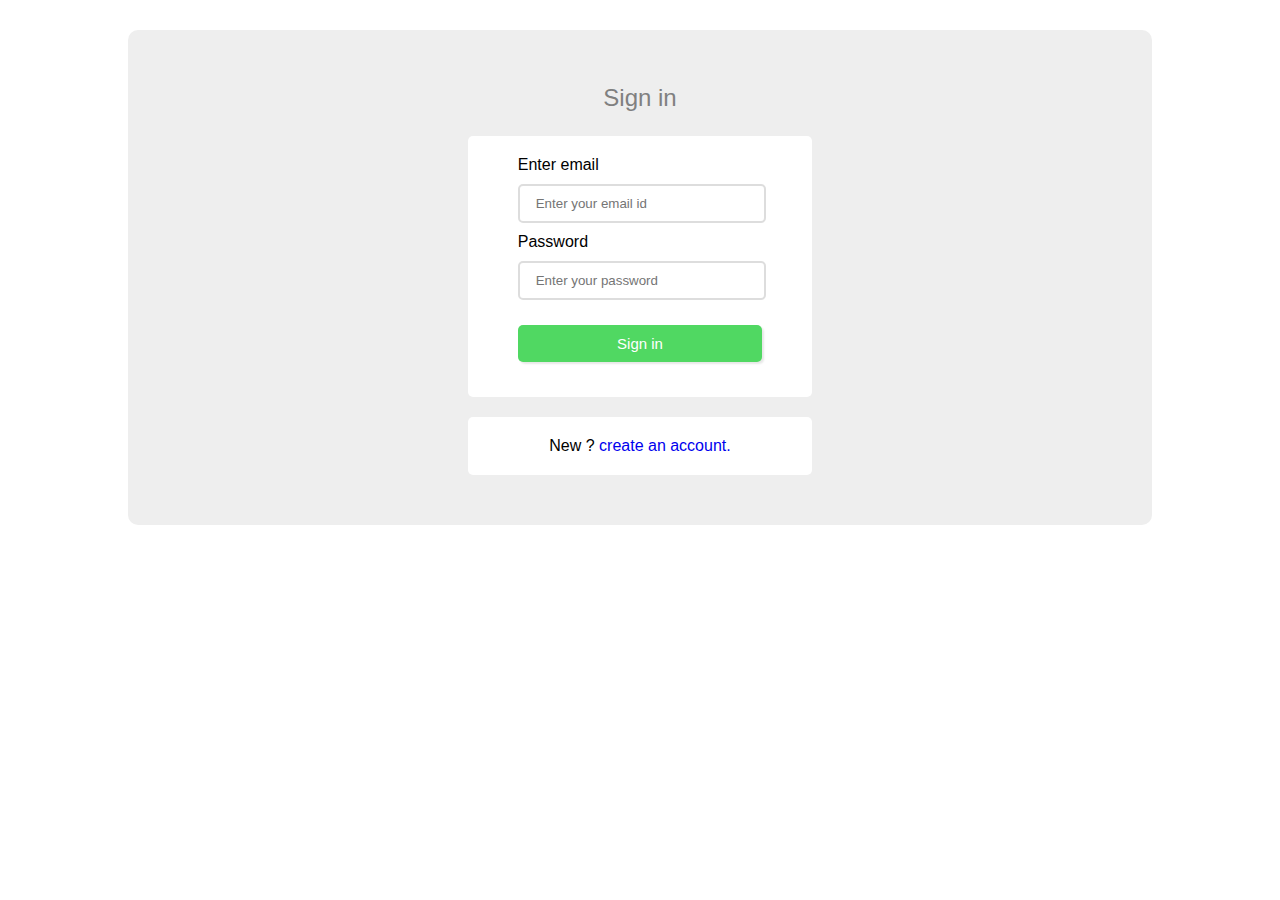
<file: index.html>
<!DOCTYPE html>
<html lang="en" ng-app="userApp">
  <head>
    <title>Users Center</title>
    <link href="content/css/styles.css" rel="stylesheet" type="text/css" />
    <script src="app\lib\angular.min.js"></script>
    <script src="app\lib\angular-route.min.js"></script>
    <script src="app\app.js"></script>
  </head>
  <body>
    <!-- <header ng-include="'header.html'"></header> -->

    <main ng-view></main>
  </body>
</html>
</file>
<file: content/css/styles.css>
body {
  font-family: Helvetica;
  margin: 0;
}

h1,
h2,
h3 {
  margin: 0;
}

.belt {
  padding: 5px 10px;
  border-radius: 10px;
  margin-left: 5px;
  color: #fff;
  font-size: 15px;
  text-transform: uppercase;
}

#menu-bar {
  background: crimson;
  color: #fff;
  padding: 10px;
}

#menu-bar h1 {
  font-size: 24px;
  font-weight: normal;
  display: inline-block;
}

#menu-bar ul {
  float: right;
  list-style-type: none;
  padding: 0;
  margin: 6px 0;
}

#menu-bar li {
  float: right;
  margin-left: 20px;
}

#menu-bar a {
  color: #fff;
}

main {
  background: #eee;
  width: 80%;
  margin: 30px auto;
  border-radius: 10px;
}

.content {
  padding: 20px;
  margin: auto;
}

.content input[type="button"],
.content input[type="submit"] {
  background: rgb(80, 216, 98);
  color: #fff;
  padding: 10px;
  border-radius: 5px;
  cursor: pointer;
  /* color: #777; */
  border: 0;
  min-width: 100%;
  box-shadow: 2px 2px 2px rgba(20, 20, 20, 0.1);
  font-size: 15px;
}

.content button:nth-child(2) {
  float: left;
}

.content ul {
  padding: 0;
  list-style-type: none;
  margin: 30px 0;
  display: inline;
}

.content li {
  padding: 15px 0;
  border-top: 1px solid #e2e2e2;
  color: #444;
}

.content li span {
  float: right;
}

.content li h3 {
  display: inline-block;
  font-weight: normal;
  font-size: 22px;
}

.content input {
  width: 90%;
  padding: 10px 5%;
  border-radius: 5px;
  border: 2px solid #ddd;
  margin: 10px 0;
}

.content input.half {
  width: 38%;
}

.content input[type="submit"]:last-child {
  width: 150px;
  display: block;
  margin: 15px auto;
}

.remove {
  float: right;
  padding: 5px;
  background: #fff;
  width: 18px;
  text-align: center;
  border-radius: 20px;
  color: crimson;
  cursor: pointer;
  margin-left: 10px;
}

input.ng-invalid.ng-touched {
  border: 2px solid red;
}

input[disabled="disabled"] {
  opacity: 0.4;
  cursor: not-allowed !important;
}

.login {
  margin: auto;
  width: 35%;
  /* border: 3px solid green; */
  padding: 10px;
}
img {
  max-width: 125%;
  height: auto;
}

.register {
  margin: auto;
  padding: 10px;
  align-items: center;
  /* display: flex; */
}
.button1 {
  background-color: aquamarine;
}
.box {
  background-color: #fff;
  margin: 20px 0px;
  padding: 20px 50px;
  border-radius: 5px;
  border: 1px thin #444;
}

.form {
  width: 35%;
  background-color: #fff;
  margin: 20px 0px;
  padding: 20px 50px;
  border-radius: 5px;
  border: 1px thin #444;
  /* flex-direction: row; */
  /* display: flex; */
}

a {
  text-decoration: none;
}

.register {
  min-height: 80%;
}

.image {
  width: 35%;
}

.home {
  margin: 0px;
  padding: 0px;
}

.navbar {
  background-color: #f1f1f1;
  /* min-width: 100vw; */
}

.home ul {
  list-style-type: none;
  margin: 0;
  padding: 0;
  width: 100%;
  overflow: hidden;
  background-color: #f1f1f1;
}

.home li {
  display: inline;
  float: left;
  border-right: 1px solid #bbb;
}

.home a {
  display: block;
  padding: 25px;
  background-color: #dddddd;
}

.home li a {
  color: #000;
  /* padding: 8px 16px; */
  text-decoration: none;
}
.home li a:hover {
  background-color: #555;
  color: white;
}
.home li a:active {
  background-color: #000;
  color: white;
}

.dropdown-content {
  display: none;
  position: absolute;
  background-color: #f9f9f9;
  min-width: 160px;
  box-shadow: 0px 8px 16px 0px rgba(0, 0, 0, 0.2);
  /* padding: 12px 16px; */
  z-index: 1;
}

.dropdown:hover .dropdown-content {
  display: block;
}
</file>
